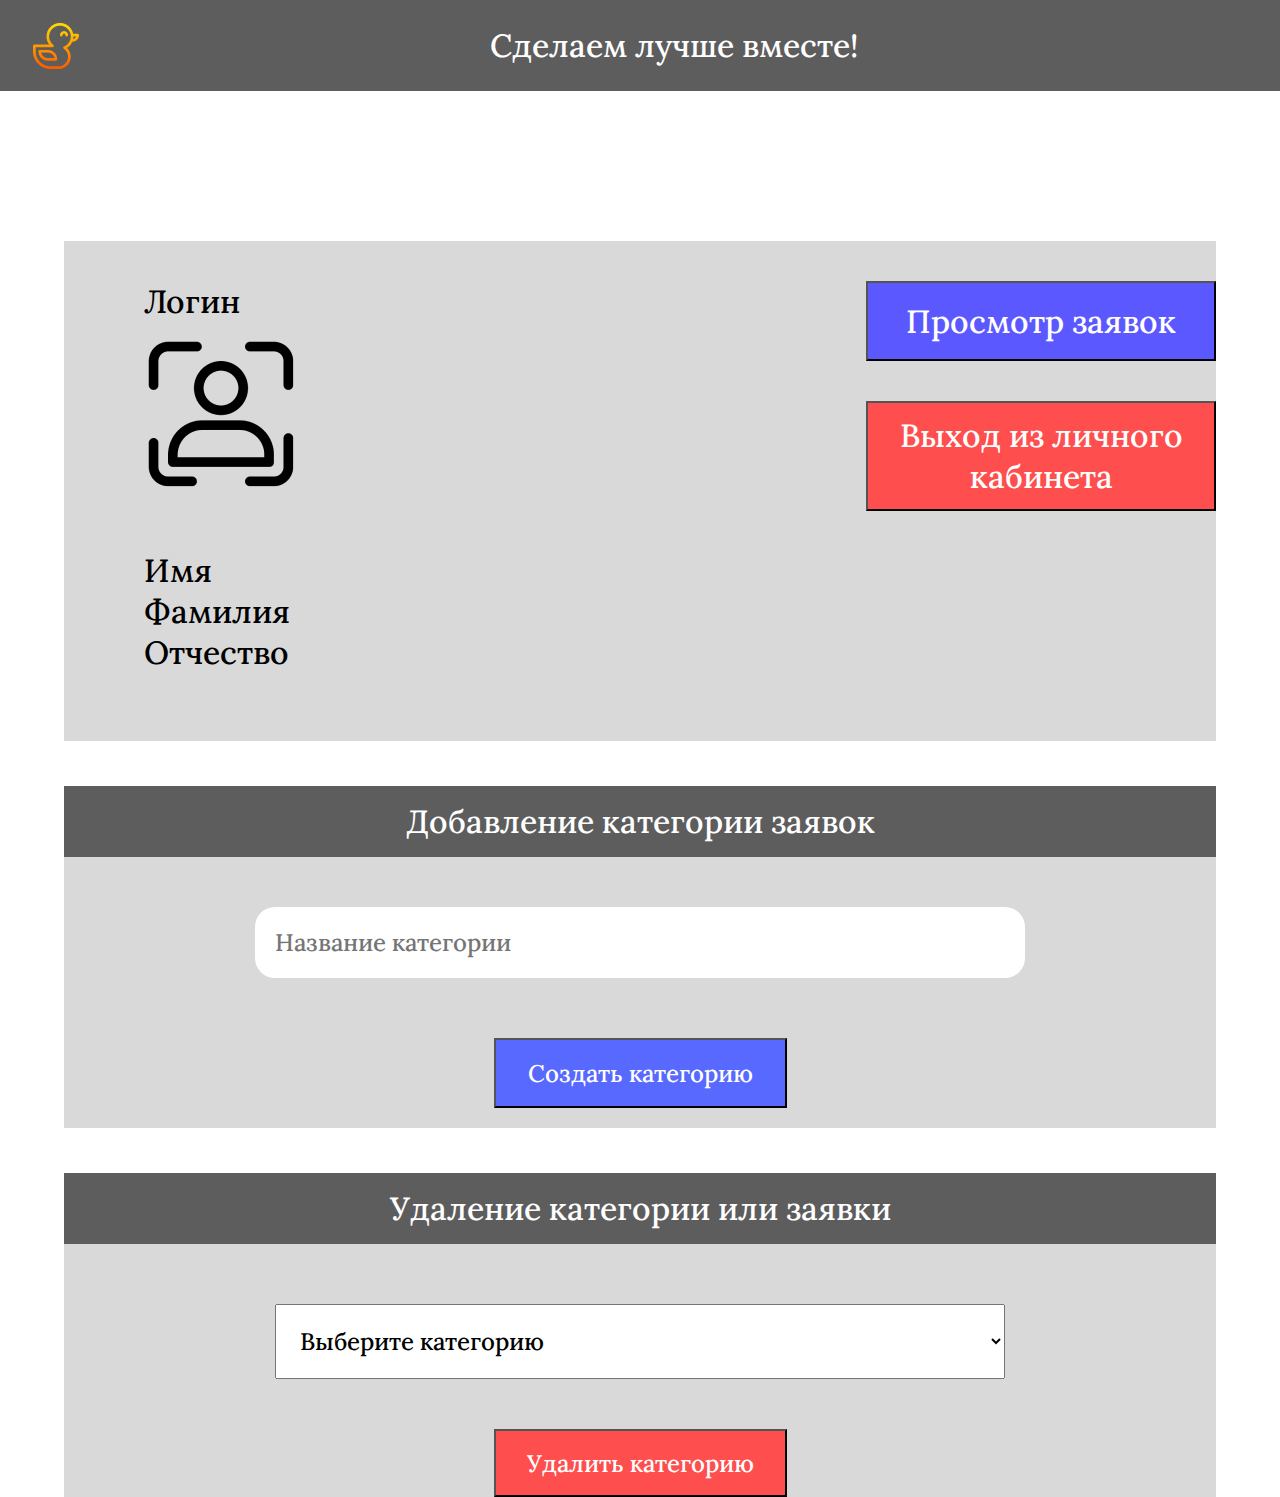
<file: Сайт с заявками/html/admin.html>
<!DOCTYPE html>
<html lang="ru">
<head>
    <meta charset="UTF-8">
    <meta http-equiv="X-UA-Compatible" content="IE=edge">
    <meta name="viewport" content="width=device-width, initial-scale=1.0">
    <link rel="stylesheet" href="../css/for_admin.css">
    <title>Личный кабинет администратора</title>
</head>
<body>
    <header>
        <img class="head_logo" src="../img/logo.png" alt="logo">
        <h1 class="head_text">Сделаем лучше вместе!</h1>
    </header>
    <main>
        <div class="container">
            <div class="left">
                <p>Логин</p>
                <img class="user_img" src="../img/icon-user.png" alt="">
                <p>Имя</p>
                <p>Фамилия</p>
                <p>Отчество</p>
            </div>
            <div class="right">
                <a href="../html/admin_show_r.html"><input class="btn" type="button" value="Просмотр заявок"></a>
                <input class="quite" type="button" value="Выход из личного кабинета">
            </div>
        </div>
        <div class="add">
            <h4 class="add_name_text">Добавление категории заявок</h4>
        </div>
        <div class="add_field">
                <form style="display: flex; flex-direction: column; align-items: center;">
                    <input class="input" type="text" placeholder="Название категории">
                    <input class="btn_create" type="button" value="Создать категорию">
                </form>
        </div>
        <div class="delete">
            <div class="delete_name">
                <h4 class="add_name_text">Удаление категории или заявки</h4>
            </div>
            <div class="delete_field">
                <select>
                    <option>Выберите категорию</option>
                    <option>Ремонт дорог</option>
                    <option>Ремонт игровых площадок</option>
                    <option>Уборка парков</option>
                </select>
                <form>
                    <input class="btn_delete" type="button" value="Удалить категорию">
                </form>
            </div>
        </div>
    </main>
</body>
</html>
</file>
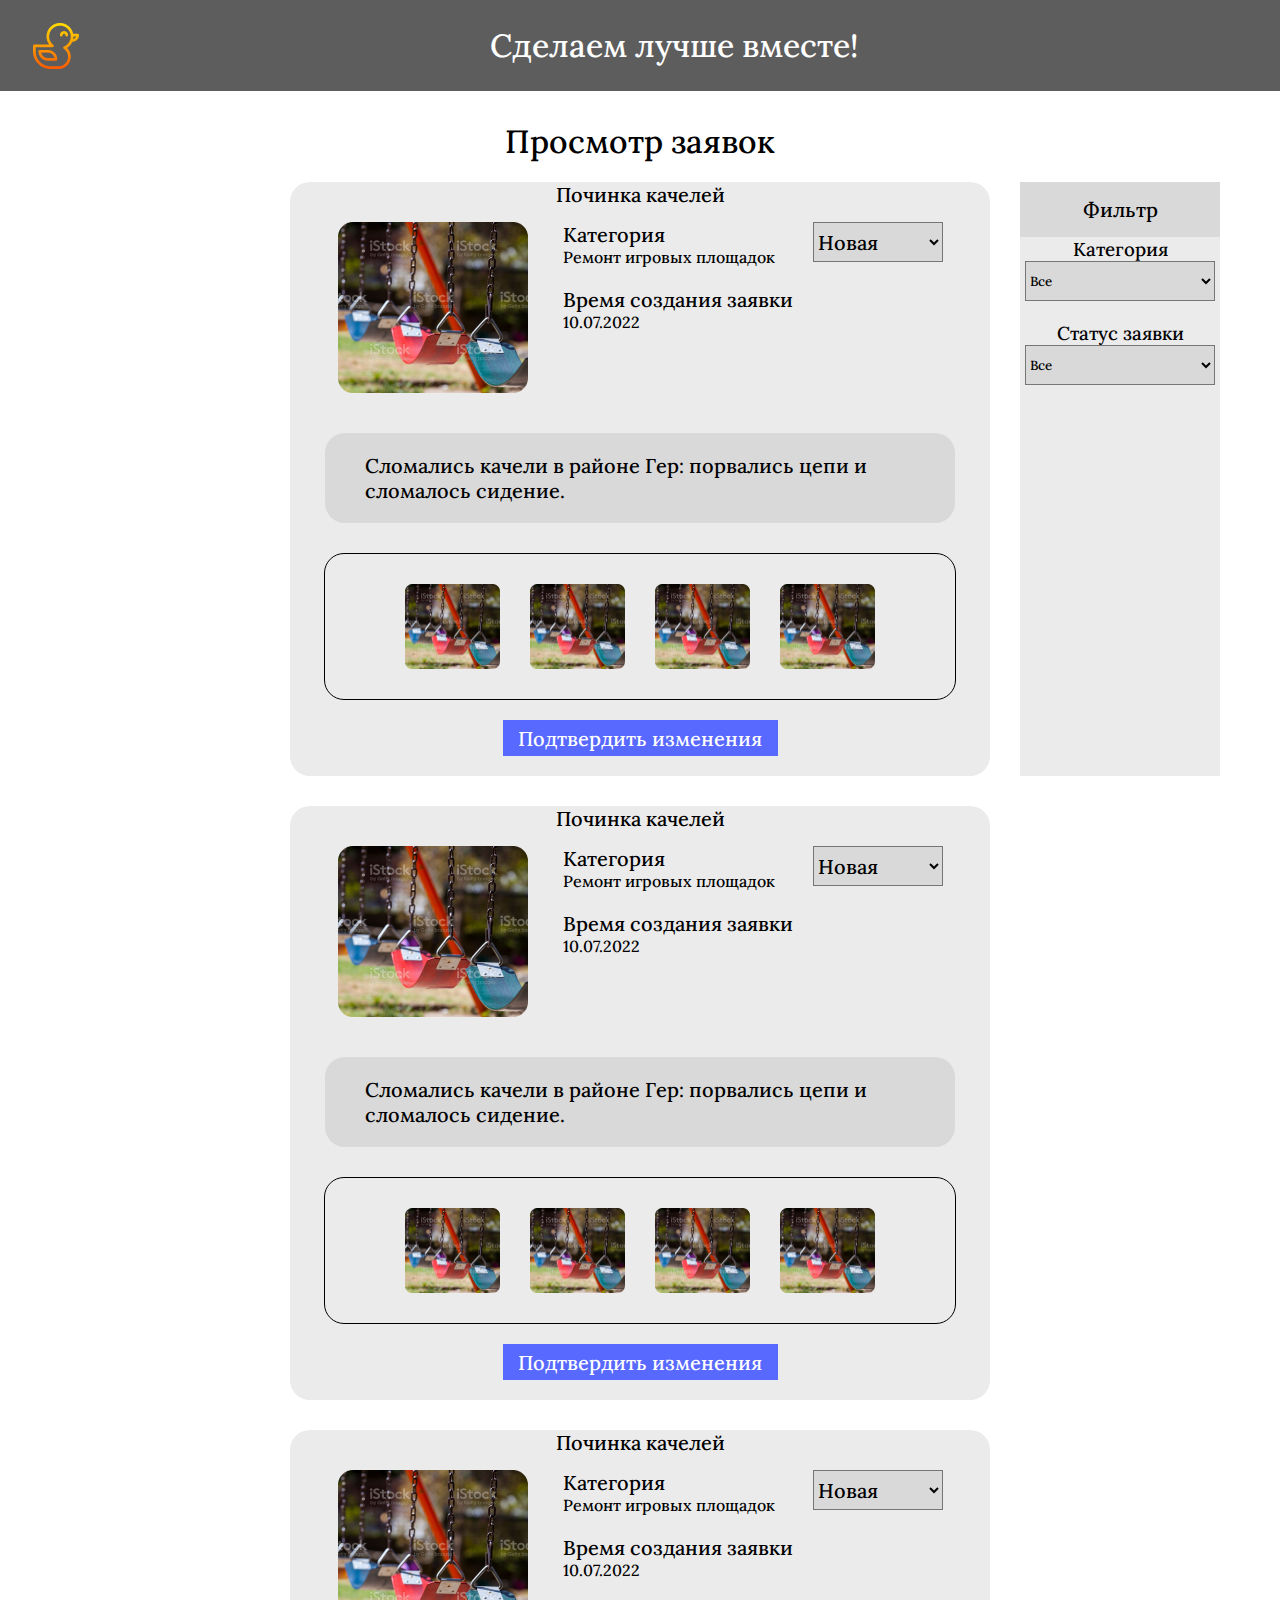
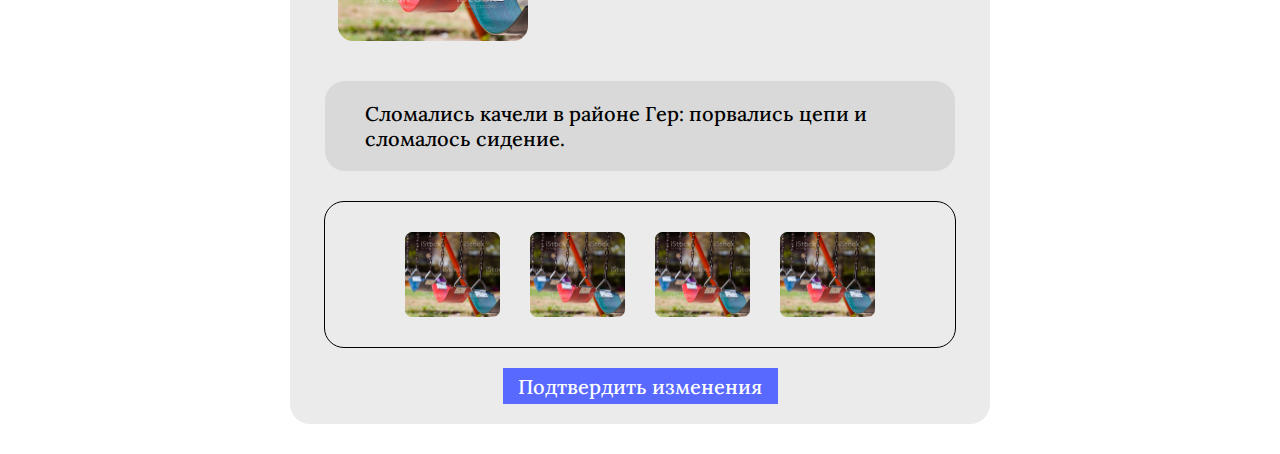
<file: Сайт с заявками/html/admin_show_r.html>
<!DOCTYPE html>
<html lang="ru">
<head>
    <meta charset="UTF-8">
    <meta http-equiv="X-UA-Compatible" content="IE=edge">
    <meta name="viewport" content="width=device-width, initial-scale=1.0">
    <link rel="stylesheet" href="../css/for_admin_show_r.css">
    <title>Просмотр заявок</title>
</head>
<body>
    <header>
        <img class="head_logo" src="../img/logo.png" alt="logo">
        <h1 class="head_text">Сделаем лучше вместе!</h1>
    </header>
    <main>
        <h2>Просмотр заявок</h2>
        <div class="conteiner">
            <div class="empty">
            </div>
            <div class="request">
                <div class="block">
                    <h3 id="name_request">Починка качелей</h3>
                    <div class="grid_row">
                        <img class="image" src="../img/request1.png" alt="фото">
                        <div class="descript_base">
                            <h3 class="descript_base_text1">Категория</h3>
                            <h4 class="descript_base_text2">Ремонт игровых площадок</h4>
                            <br>
                            <h3 class="descript_base_text1">Время создания заявки</h3>
                            <h4 class="descript_base_text2">10.07.2022</h4>
                        </div>
                        <select class="solution">
                            <option id="new">Новая</option>
                            <option id="ready">Решена</option>
                            <option id="reject">Отклонена</option>
                        </select>
                    </div>
                    <div class="description">
                        <p class="description_text">Сломались качели в районе Гер: порвались цепи и сломалось сидение.</p>
                    </div>
                    <div class="for_image">
                        <img class="des_img" src="../img/request1.png" alt="">
                        <img class="des_img" src="../img/request1.png" alt="">
                        <img class="des_img" src="../img/request1.png" alt="">
                        <img class="des_img" src="../img/request1.png" alt="">
                    </div>
                    <form action="">
                        <input class="btn_confirm" type="button" value="Подтвердить изменения">
                    </form>
                </div>
            </div>
            <div class="filter">
                <h3 class="filter_name">Фильтр</h3>
                <div class="categ">
                    <h3 class="filter_text">Категория</h3>
                    <select class="filter_select">
                        <option>Все</option>
                        <option>Ремонт дорог</option>
                        <option>Ремонт игровых площадок</option>
                        <option>Уборка парков</option>
                    </select>
                    <h3 class="filter_text">Статус заявки</h3>
                    <select class="filter_select">
                        <option>Все</option>
                        <option id="new">Новая</option>
                        <option id="ready">Решена</option>
                        <option id="reject">Отклонена</option>
                    </select>
                </div>
            </div>
        </div>
        
        <div class="conteiner">
            <div class="empty">
            </div>
            <div class="request">
                <div class="block">
                    <h3 id="name_request">Починка качелей</h3>
                    <div class="grid_row">
                        <img class="image" src="../img/request1.png" alt="фото">
                        <div class="descript_base">
                            <h3 class="descript_base_text1">Категория</h3>
                            <h4 class="descript_base_text2">Ремонт игровых площадок</h4>
                            <br>
                            <h3 class="descript_base_text1">Время создания заявки</h3>
                            <h4 class="descript_base_text2">10.07.2022</h4>
                        </div>
                        <select class="solution">
                            <option id="new">Новая</option>
                            <option id="ready">Решена</option>
                            <option id="reject">Отклонена</option>
                        </select>
                    </div>
                    <div class="description">
                        <p class="description_text">Сломались качели в районе Гер: порвались цепи и сломалось сидение.</p>
                    </div>
                    <div class="for_image">
                        <img class="des_img" src="../img/request1.png" alt="">
                        <img class="des_img" src="../img/request1.png" alt="">
                        <img class="des_img" src="../img/request1.png" alt="">
                        <img class="des_img" src="../img/request1.png" alt="">
                    </div>
                    <form action="">
                        <input class="btn_confirm" type="button" value="Подтвердить изменения">
                    </form>
                </div>
            </div>
            <div class="empty">
                
            </div>
        </div>

        <div class="conteiner">
            <div class="empty">
            </div>
            <div class="request">
                <div class="block">
                    <h3 id="name_request">Починка качелей</h3>
                    <div class="grid_row">
                        <img class="image" src="../img/request1.png" alt="фото">
                        <div class="descript_base">
                            <h3 class="descript_base_text1">Категория</h3>
                            <h4 class="descript_base_text2">Ремонт игровых площадок</h4>
                            <br>
                            <h3 class="descript_base_text1">Время создания заявки</h3>
                            <h4 class="descript_base_text2">10.07.2022</h4>
                        </div>
                        <select class="solution">
                            <option id="new">Новая</option>
                            <option id="ready">Решена</option>
                            <option id="reject">Отклонена</option>
                        </select>
                    </div>
                    <div class="description">
                        <p class="description_text">Сломались качели в районе Гер: порвались цепи и сломалось сидение.</p>
                    </div>
                    <div class="for_image">
                        <img class="des_img" src="../img/request1.png" alt="">
                        <img class="des_img" src="../img/request1.png" alt="">
                        <img class="des_img" src="../img/request1.png" alt="">
                        <img class="des_img" src="../img/request1.png" alt="">
                    </div>
                    <form action="">
                        <input class="btn_confirm" type="button" value="Подтвердить изменения">
                    </form>
                </div>
            </div>
            <div class="empty">
                
            </div>
        </div>
    </main>
</body>
</html>
</file>
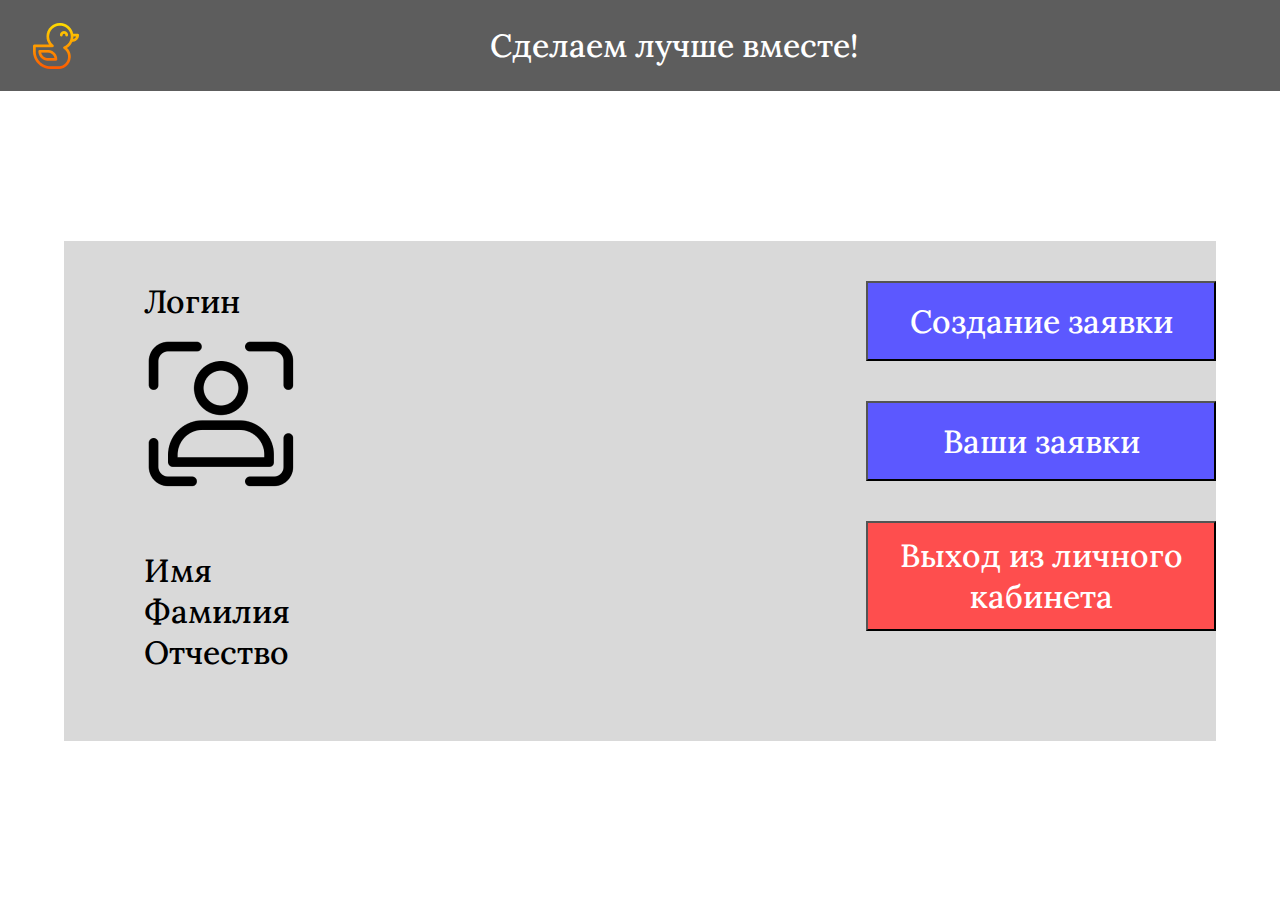
<file: Сайт с заявками/html/user_main.html>
<!DOCTYPE html>
<html lang="ru">
<head>
    <meta charset="UTF-8">
    <meta http-equiv="X-UA-Compatible" content="IE=edge">
    <meta name="viewport" content="width=device-width, initial-scale=1.0">
    <link rel="stylesheet" href="../css/style_user_main.css">
    <title>Личный кабинет</title>
</head>
<body>
    <header>
        <img class="head_logo" src="../img/logo.png" alt="logo">
        <h1 class="head_text">Сделаем лучше вместе!</h1>
    </header>
    <main>
        <div class="container">
            <div class="left">
                <p>Логин</p>
                <img class="user_img" src="../img/icon-user.png" alt="">
                <p>Имя</p>
                <p>Фамилия</p>
                <p>Отчество</p>
            </div>
            <div class="right">
                <a href="../html/requesting.html"> <input class="btn" type="button" value="Создание заявки"></a>
                <a href="../html/user_show_request.html"><input class="btn" type="button" value="Ваши заявки"></a>
                <input class="quite" type="button" value="Выход из личного кабинета">
            </div>
        </div>
    </main>
    <footer></footer>
</body>
</html>
</file>
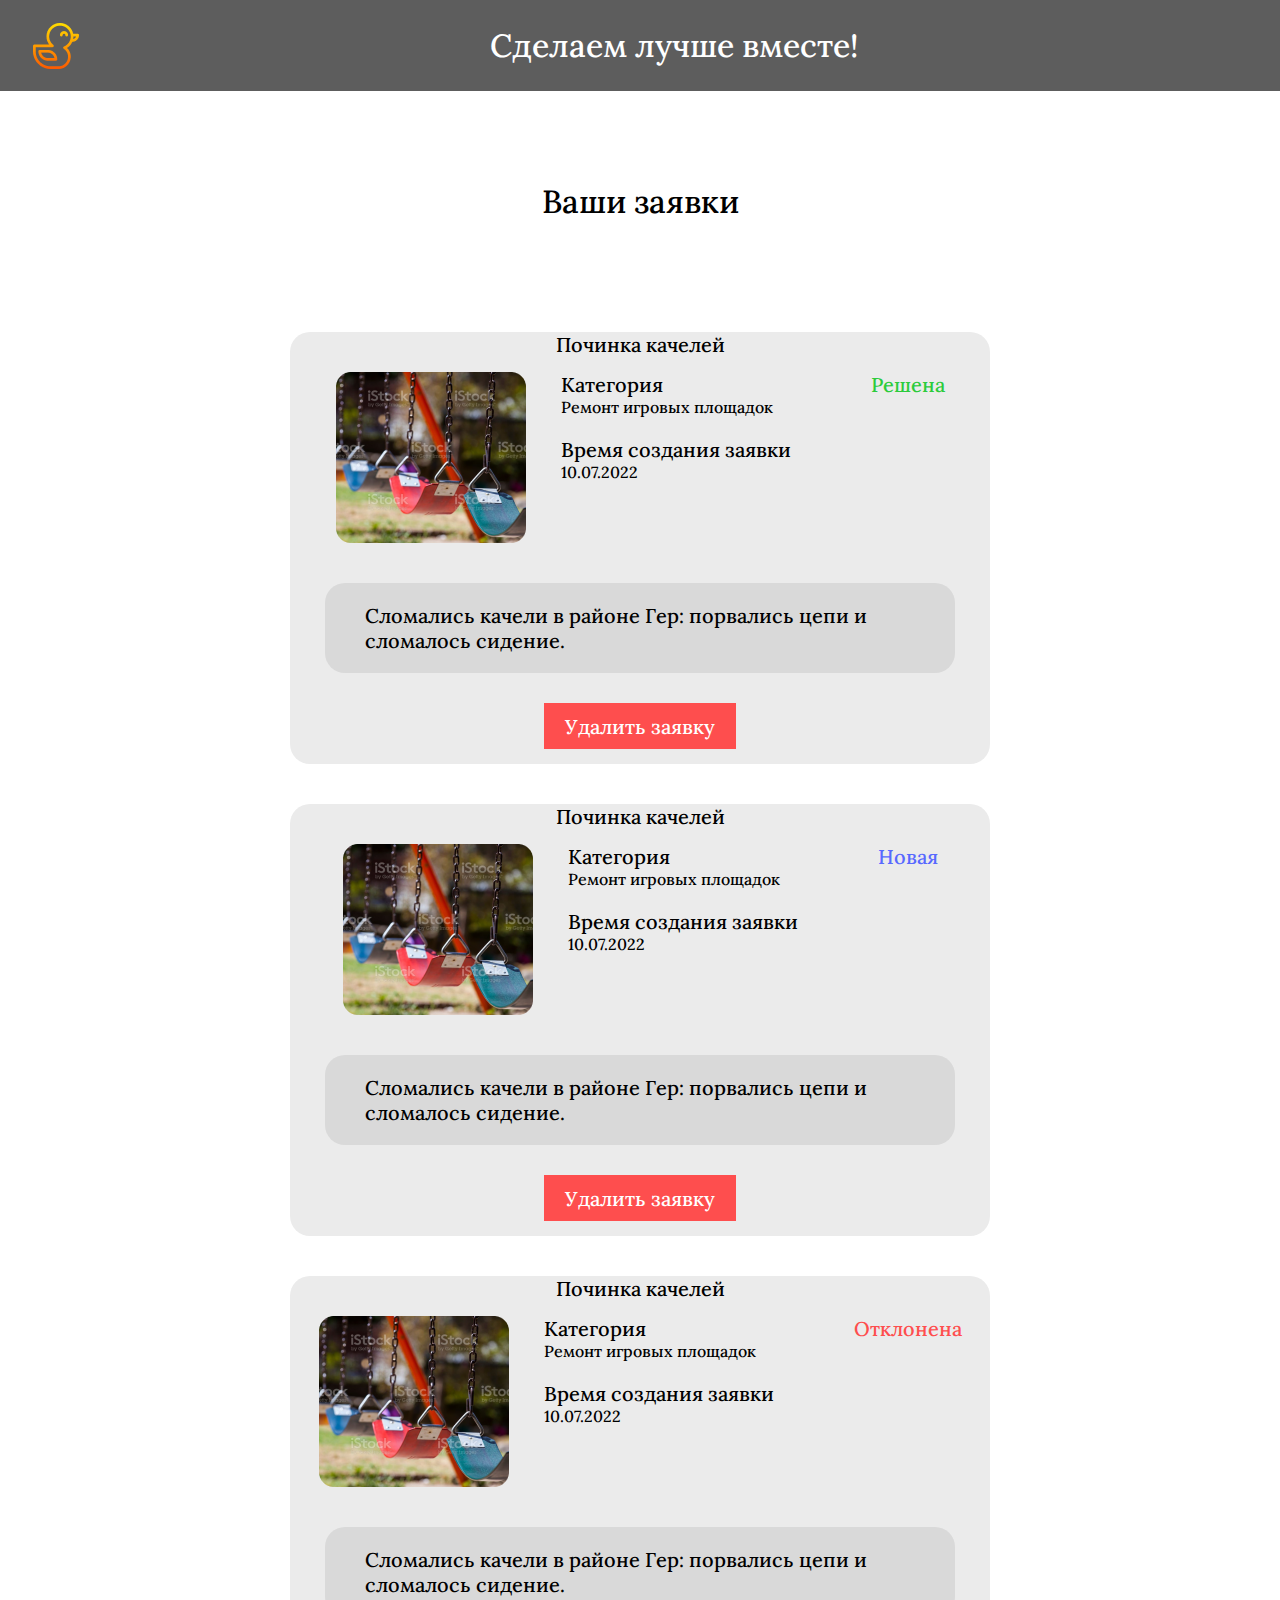
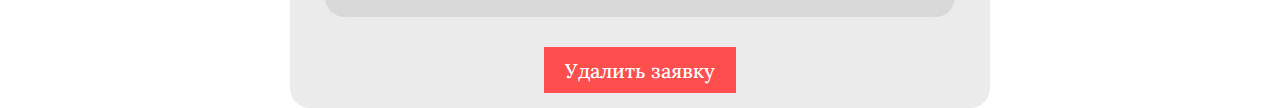
<file: Сайт с заявками/html/user_show_request.html>
<!DOCTYPE html>
<html lang="ru">
<head>
    <meta charset="UTF-8">
    <meta http-equiv="X-UA-Compatible" content="IE=edge">
    <meta name="viewport" content="width=device-width, initial-scale=1.0">
    <link rel="stylesheet" href="../css/for_user_show_request.css">
    <title>Ваши заявки</title>
</head>
<body>
    <header>
        <img class="head_logo" src="../img/logo.png" alt="logo">
        <h1 class="head_text">Сделаем лучше вместе!</h1>
    </header>
    <main>
        <div class="conteiner">
            <h1 class="name_page">Ваши заявки</h1>

            <div class="block">
                <h3 id="name_request">Починка качелей</h3>
                <div class="grid_row">
                    <img class="image" src="../img/request1.png" alt="фото">
                    <div class="descript_base">
                        <h3 class="descript_base_text1">Категория</h3>
                        <h4 class="descript_base_text2">Ремонт игровых площадок</h4>
                        <br>
                        <h3 class="descript_base_text1">Время создания заявки</h3>
                        <h4 class="descript_base_text2">10.07.2022</h4>
                    </div>
                    <h4 class="solution" id="ready">Решена</h4>
                </div>
                <div class="description">
                    <p class="description_text">Сломались качели в районе Гер: порвались цепи и сломалось сидение.</p>
                </div>
                <form action="">
                    <input class="btn_delete" type="button" value="Удалить заявку">
                </form>
            </div>

            <div class="block">
                <h3 id="name_request">Починка качелей</h3>
                <div class="grid_row">
                    <img class="image" src="../img/request1.png" alt="фото">
                    <div class="descript_base">
                        <h3 class="descript_base_text1">Категория</h3>
                        <h4 class="descript_base_text2">Ремонт игровых площадок</h4>
                        <br>
                        <h3 class="descript_base_text1">Время создания заявки</h3>
                        <h4 class="descript_base_text2">10.07.2022</h4>
                    </div>
                    <h4 class="solution" id="new">Новая</h4>
                </div>
                <div class="description">
                    <p class="description_text">Сломались качели в районе Гер: порвались цепи и сломалось сидение.</p>
                </div>
                <form action="">
                    <input class="btn_delete" type="button" value="Удалить заявку">
                </form>
            </div>

            <div class="block">
                <h3 id="name_request">Починка качелей</h3>
                <div class="grid_row">
                    <img class="image" src="../img/request1.png" alt="фото">
                    <div class="descript_base">
                        <h3 class="descript_base_text1">Категория</h3>
                        <h4 class="descript_base_text2">Ремонт игровых площадок</h4>
                        <br>
                        <h3 class="descript_base_text1">Время создания заявки</h3>
                        <h4 class="descript_base_text2">10.07.2022</h4>
                    </div>
                    <h4 class="solution" id="reject">Отклонена</h4>
                </div>
                <div class="description">
                    <p class="description_text">Сломались качели в районе Гер: порвались цепи и сломалось сидение.</p>
                </div>
                <form action="">
                    <input class="btn_delete" type="button" value="Удалить заявку">
                </form>
            </div>

        </div>
    </main>
</body>
</html>
</file>
<file: Сайт с заявками/css/for_admin.css>
@font-face{
    font-family: "Lora";
    font-style: normal;
    font-weight: 500;
    src:local("Lora"),
    url(../fonts/Lora-VariableFont_wght.ttf);
}
a{
    text-decoration: none;
}
*{
    padding: 0;
    margin: 0;
    font-family: "Lora";
    font-style: normal;
    font-weight: 500;
}
header {
    width: 100%;
    height: 91px;
    background-color: #5D5D5D;
    display: flex;
    flex-direction: row;
    align-items: center;
}
.head_logo{
height: 46px;
width: 46px;
margin-left: 33px;
}
.head_text{
    width: 93%;
    text-align: center;
    color: #ffffff;
    font-size: 32px;
}
main{
    display: flex;
    flex-direction: column;
    align-items: center;
    gap: 45px;
}
.container{
    margin-top: 150px;
    width: 90%;
    height: 500px;
    background-color: #d9d9d9;
    display: flex;
    flex-direction: row;
    justify-content: space-between;
}
.left .right{
    display: flex;
    flex-direction: column;
}
.left{
    margin-left: 80px;
    margin-top: 40px;
    font-size: 32px;
}
p{
    color: #000000;
}
.user_img{
    margin-top: 15px;
    margin-bottom: 50px;
}
.right{
    gap: 40px;
    display: flex;
    flex-direction: column;
    align-items: flex-end;
    margin-top: 40px;
}
.btn{
    color: #ffffff;
    background-color: #5C58FF;
    font-size: 32px;
    display: flex;
    align-items: center;
    justify-content: center;
    width: 350px;
    height: 80px;
}
.quite{
    background-color: #FE4E4E;
    color: #ffffff;
    font-size: 32px;
    display: flex;
    align-items: center;
    justify-content: center;
    width: 350px;
    white-space: pre-line;
    height: 110px;
}
footer{
    height: 1em;
}
.add{
    width: 90%;
    background-color: #5D5D5D;
    display: flex;
    flex-direction: column;
    align-items: center;
}
.add_name_text{
    margin: 15px 0;
    color: #ffffff;
    font-size: 32px;
}
.add_field{
    width: 90%;
    background-color: #d9d9d9;
    margin-top: -45px;
    display: flex;
    justify-content: center;
}
.input{
    border: none;
    margin-top: 50px;
    background-color: #ffffff;
    border-radius: 20px;
    padding: 20px;
    width: 730px;
    font-size: 24px;
    margin-bottom: 60px;
}
.btn_create{
    color: #ffffff;
    background-color: #5869FF;
    font-size: 24px;
    margin-bottom: 20px;
    width: 293px;
    height: 70px;
}

.delete{
    width: 90%;
    display: flex;
    flex-direction: column;
    align-items: center;
}
.delete_name{
    background-color: #5D5D5D;
    width: 100%;
    text-align: center;
}
.delete_field{
    background-color: #d9d9d9;
    width: 100%;
    display: flex;
    flex-direction: column;
    align-items: center;
}
select{
    width: 730px;
    font-size: 24px;
    padding: 20px;
    margin-top: 60px;
    margin-bottom: 50px;
}
.btn_delete{
    background-color: #FE4E4E;
    width: 293px;
    height: 68px;
    color: #ffffff;
    font-size: 24px;
}
</file>
<file: Сайт с заявками/css/for_admin_show_r.css>
@font-face{
    font-family: "Lora";
    font-style: normal;
    font-weight: 500;
    src:local("Lora"),
    url(../fonts/Lora-VariableFont_wght.ttf);
}
*{
    padding: 0;
    margin: 0;
    font-family: "Lora";
    font-style: normal;
    font-weight: 500;
}
.head_logo{
    height: 46px;
    width: 46px;
    margin-left: 33px;
    }
    .head_text{
        width: 93%;
        text-align: center;
        color: #ffffff;
        font-size: 32px;
    }
    header {
        width: 100%;
        height: 91px;
        background-color: #5D5D5D;
        display: flex;
        flex-direction: row;
        align-items: center;
    }
main{
    display: flex;
    flex-direction: column;
    align-items: center;
}
.conteiner{
    display: flex;
    justify-content: space-between;
    margin-bottom: 30px;
}
    h2{
        font-size: 32px;
        margin-top: 30px;
        margin-bottom: 20px;
    }
.request{
    margin: 0 30px;
}
.block{
    background-color: #ebebeb;
    border-radius: 20px;
    display: flex;
    flex-direction: column;
    align-items: center;
    width: 700px;
}
#name_request{
    font-size: 20px;
    text-align: center;
}

.grid_row{
    display: flex;
    flex-direction: row;
    margin-top: 15px;
}
.descript_base_text1{
    font-size: 20px;
}
.descript_base_text2{
    font-size: 16px;
}
.image{
    margin-right: 35px;
}
.solution{
    font-size: 20px;
    background-color: #d9d9d9;
    height: 40px;
    margin-left: 20px;
}
#ready{
    margin-left: 80px;
    color: #2CCB3C;
}
#new{
    margin-left: 80px;
    color: #5869FF;
}
#reject{
    margin-left: 80px;
    color: #FE4E4E;
}
.description{
    background-color: #d9d9d9;
    width: 90%;
    border-radius: 20px;
    margin-top: 40px;
}
.description_text{
    margin: 20px 40px;
    font-size: 20px;
}
.for_image{
    border-radius: 20px;
    border: solid 1px;
    width: 90%;
    display: flex;
    justify-content: center;
    gap: 30px;
    margin-top: 30px;
    margin-bottom: 20px;
}
.des_img{
    margin-top: 30px;
    margin-bottom: 30px;
    width: 95px;
    height: 85px;
}
.btn_confirm{
    color: #ffffff;
    background-color: #5869FF;
    width: 275px;
    height: 36px;
    font-size: 20px;
    border: none;
    margin-bottom: 20px;
}
.filter{
    display: flex;
    flex-direction: column;
    align-items: center;
    
}
.filter_name{
    background-color: #d9d9d9;
    font-size: 20px;
    padding: 15px 0;
    width: 100%;
    text-align: center;
    
}
.categ{
    background-color: #EBEBEB;
    display: flex;
    flex-direction: column;
    align-items: center;
    height: 100%;
    width: 200px;
}
.filter_select{
    width: 95%;
    background-color: #d9d9d9;
    height: 40px;
    margin-bottom: 20px;
}
.empty{
    height: 200px;
    width: 200px;
}
</file>
<file: Сайт с заявками/css/style_user_main.css>
@font-face{
    font-family: "Lora";
    font-style: normal;
    font-weight: 500;
    src:local("Lora"),
    url(../fonts/Lora-VariableFont_wght.ttf);
}
a{
    text-decoration: none;
}
*{
    padding: 0;
    margin: 0;
    font-family: "Lora";
    font-style: normal;
    font-weight: 500;
}
.head_logo{
    height: 46px;
    width: 46px;
    margin-left: 33px;
    }
    .head_text{
        width: 93%;
        text-align: center;
        color: #ffffff;
        font-size: 32px;
    }
    header {
        width: 100%;
        height: 91px;
        background-color: #5D5D5D;
        display: flex;
        flex-direction: row;
        align-items: center;
    
    }
main{
    display: flex;
    justify-content: center;
}
.container{
    margin-top: 150px;
    width: 90%;
    height: 500px;
    background-color: #d9d9d9;
    display: flex;
    flex-direction: row;
    justify-content: space-between;
}
.left .right{
    display: flex;
    flex-direction: column;
}
.left{
    margin-left: 80px;
    margin-top: 40px;
    font-size: 32px;
}
p{
    color: #000000;
}
.user_img{
    margin-top: 15px;
    margin-bottom: 50px;
}
.right{
    gap: 40px;
    display: flex;
    flex-direction: column;
    align-items: flex-end;
    margin-top: 40px;
}
.btn{
    color: #ffffff;
    background-color: #5C58FF;
    font-size: 32px;
    display: flex;
    align-items: center;
    justify-content: center;
    width: 350px;
    height: 80px;
}
.quite{
    background-color: #FE4E4E;
    color: #ffffff;
    font-size: 32px;
    display: flex;
    align-items: center;
    justify-content: center;
    width: 350px;
    white-space: pre-line;
    height: 110px;
}
footer{
    height: 1em;
}
</file>
<file: Сайт с заявками/css/for_user_show_request.css>
@font-face{
    font-family: "Lora";
    font-style: normal;
    font-weight: 500;
    src:local("Lora"),
    url(../fonts/Lora-VariableFont_wght.ttf);
}
*{
    padding: 0;
    margin: 0;
    font-family: "Lora";
    font-style: normal;
    font-weight: 500;
}
header {
    width: 100%;
    height: 91px;
    background-color: #5D5D5D;
    display: flex;
    flex-direction: row;
    align-items: center;
}
.head_logo{
height: 46px;
width: 46px;
margin-left: 33px;
}
.head_text{
    width: 93%;
    text-align: center;
    color: #ffffff;
    font-size: 32px;
}
main{
    display: flex;
    justify-content: center;
}
.conteiner{
    gap: 40px;
    display: flex;
    flex-direction: column;
    align-items: center;
}
.name_page{
    margin-top: 90px;
    margin-bottom: 70px;
    font-size: 32px;
}
.block{
    background-color: #ebebeb;
    border-radius: 20px;
    display: flex;
    flex-direction: column;
    align-items: center;
    width: 700px;
}
#name_request{
    font-size: 20px;
    text-align: center;
}

.grid_row{
    display: flex;
    flex-direction: row;
    margin-top: 15px;
}
.descript_base_text1{
    font-size: 20px;
}
.descript_base_text2{
    font-size: 16px;
}
.image{
    margin-right: 35px;
}
.solution{
    font-size: 20px;
}
#ready{
    margin-left: 80px;
    color: #2CCB3C;
}
#new{
    margin-left: 80px;
    color: #5869FF;
}
#reject{
    margin-left: 80px;
    color: #FE4E4E;
}
.description{
    background-color: #d9d9d9;
    width: 90%;
    border-radius: 20px;
    margin-top: 40px;
}
.description_text{
    margin: 20px 40px;
    font-size: 20px;
}
.btn_delete{
    margin-top: 30px;
    margin-bottom: 15px;
    background-color:#FE4E4E;
    color: #ffffff;
    font-size: 20px;
    width: 192px;
    height: 46px;
    border: none;
}
.btn_delete:hover{
    background-color: #E54747;
}
</file>
